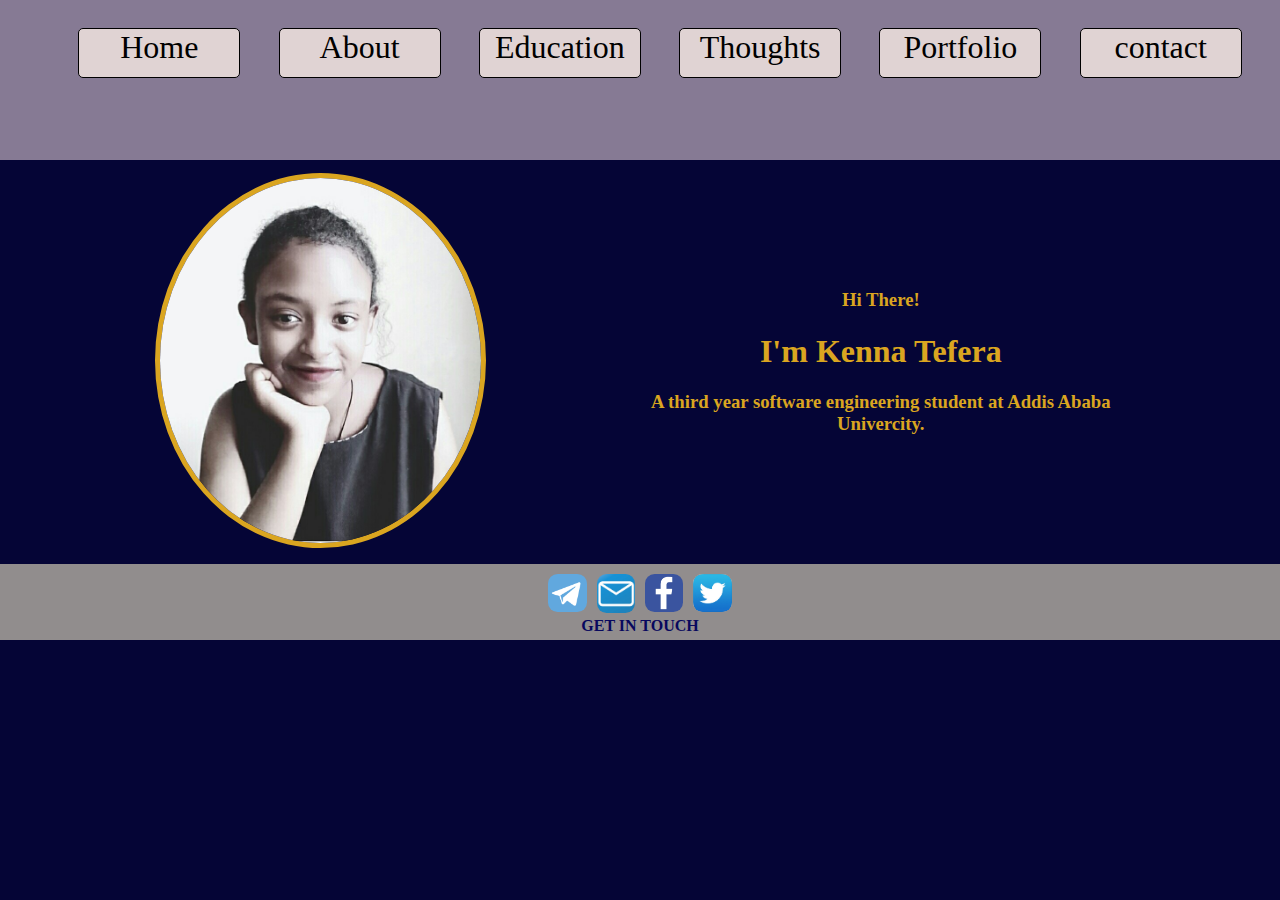
<file: index.html>
<!DOCTYPE html>
<html lang="en">
<head>

    <meta charset="UTF-8">
    <meta http-equiv="X-UA-Compatible" content="IE=edge">
    <meta name="viewport" content="width=device-width, initial-scale=1.0">
    <title>My website</title>
    <link rel="stylesheet" href="css/project.css">
</head>
<body>
    <header>
        <nav>  
            <ul>
                <div class="navcontainer">
                    <div class="navlist">
                        <li><a href="index.html">Home</a></li>
                    </div>
                    <div class="navlist">
                        <li><a href="html/About.html" >About</a></li>
                    </div>
                    <div class="navlist">
                        <li><a href="html/Education.html" >Education</a></li>
                    </div>
                    <div class="navlist">
                        <li><a href="html/Thoughts.html" >Thoughts</a></li>
                    </div>
                    <div class="navlist">
                        <li><a href="html/portfolio.html"> Portfolio</a></li> 
                    </div>
                    <div class="navlist">
                        <li><a href="html/Contact.html">contact</a></li>
                    </div>
                </div>
            </ul>  
        </nav>
    </header>
    <main>
        <div class="homeprof">
            <div class="proflex1">
                <img id="profile" src="images/myphoto.jpg" alt="profile photo" />
            </div>
        <div class="proflex2">
            <h3 id="head">Hi There!</h3>
            <h1 class="profmes">I'm Kenna Tefera</h1>
            <h3 class="profmes">A third year software engineering student at Addis Ababa Univercity.</h3>
        </div>
        </div>
    </main>
    <footer>
        <div class="iconcontainer">
            <div class="icon"><a href="https://t.me/Solo_stylish" target="_blank"><img src="images/telegramicon1.jpg" alt="telegram"/></a></div>
            <div class="icon"><a href="mailto:annatefera3@gmail.com" target="_blank"><img src="images/emailicon1.jpg" alt="email"/></a></div>
            <div class="icon"><a href="https://www.facebook.com/tesfaye.adugna.16100921" target="_blank"><img src="images/facebook.jpg" alt="facebook"/></a></div>
            <div class="icon"><a href="https://twitter.com/TesfishAdugna" target="_blank"><img src="images/twitter.jpg" alt="twitter"/></a></div>
        </div>
        <diV class="footernote"><a href="https://t.me/Solo_stylish" target="_blank"><STRONG>GET IN TOUCH</STRONG></a></diV>
    </footer>     
</body>
</html>
</file>
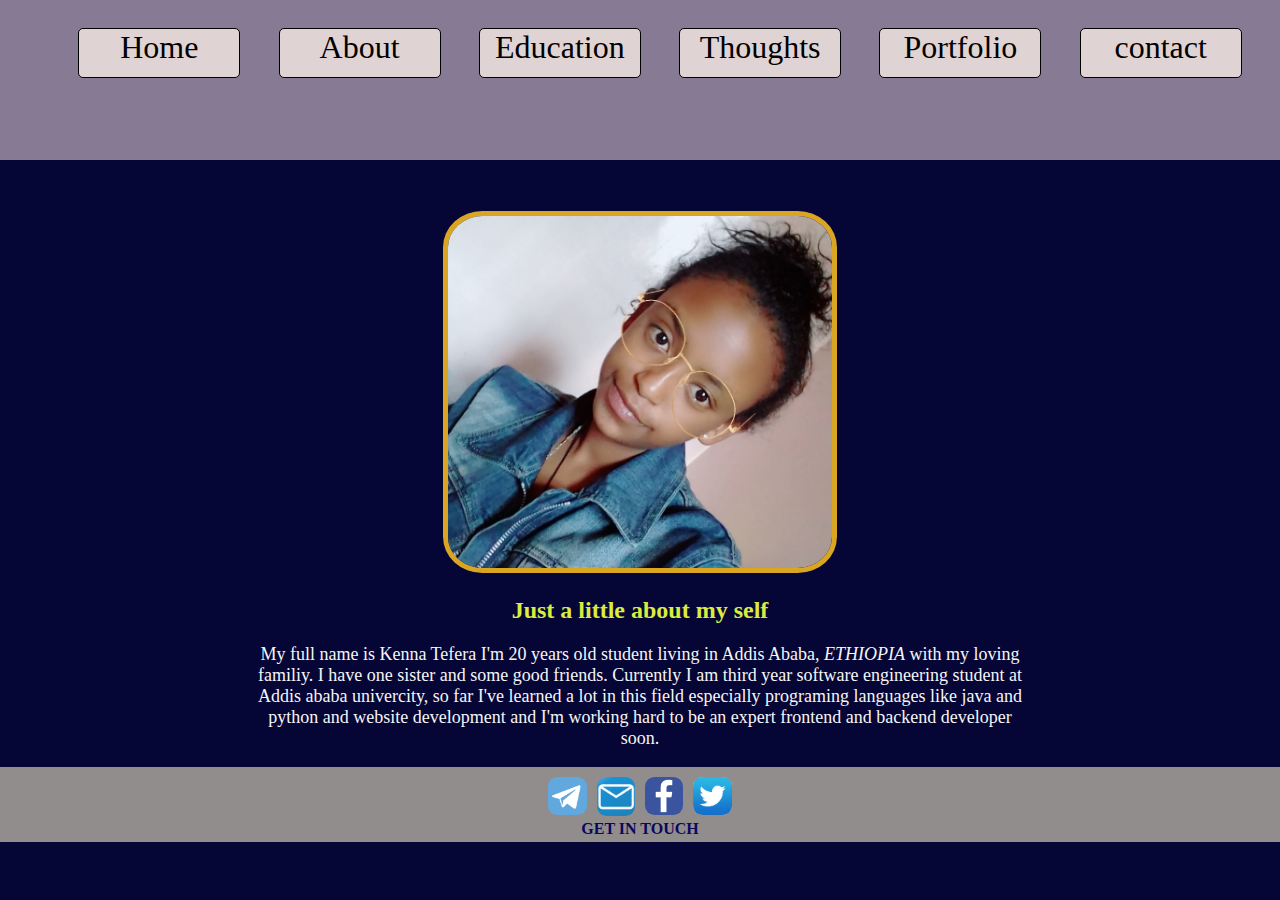
<file: html/About.html>
<!DOCTYPE html>
<html lang="en">
<head>
    <meta charset="UTF-8">
    <meta http-equiv="X-UA-Compatible" content="IE=edge">
    <meta name="viewport" content="width=device-width, initial-scale=1.0">
    <title>Document</title>
    <link rel="stylesheet" href="../css/project.css">
</head>
<body>
    <header>
        <nav>
            <ul>
                <div class="navcontainer">
                    <div class="navlist">
                        <li><a href="../index.html">Home</a></li>
                    </div>
                    <div class="navlist">
                        <li><a href="About.html" >About</a></li>
                    </div>
                    <div class="navlist">
                        <li><a href="Education.html" >Education</a></li>
                    </div>
                    <div class="navlist">
                        <li><a href="Thoughts.html" >Thoughts</a></li>
                    </div>
                    <div class="navlist">
                        <li><a href="portfolio.html"> Portfolio</a></li> 
                    </div>
                    <div class="navlist">
                        <li><a href="Contact.html">contact</a></li>
                    </div>
                </div>
            </ul>
        </nav>
    </header>
    <main >
        <img id="aboutphoto" src="../images/about1.jpg" alt="my photo"/>
        <h2>Just a little about my self</h2>
        <div class="aboutpara"><p>My full name is Kenna Tefera I'm 20 years old student living in Addis Ababa, <em>ETHIOPIA</em>
           with my loving familiy. I have one sister and some good friends. Currently I am third year software engineering student
           at Addis ababa univercity, so far I've learned a lot in this field especially programing languages like java and python and website development
            and I'm working hard to be an expert frontend and backend developer soon.</p></div>
    </main>
    <footer>
        <div class="iconcontainer">
            <div class="icon"><a href="https://t.me/Solo_stylish" target="_blank"><img src="../images/telegramicon1.jpg" alt="telegram"/></a></div>
            <div class="icon"><a href="mailto:annatefera3@gmail.com" target="_blank"><img src="../images/emailicon1.jpg" alt="email"/></a></div>
            <div class="icon"><a href="https://www.facebook.com/tesfaye.adugna.16100921" target="_blank"><img src="../images/facebook.jpg" alt="facebook"/></a></div>
            <div class="icon"><a href="https://twitter.com/TesfishAdugna" target="_blank"><img src="../images/twitter.jpg" alt="twitter"/></a></div>
        </div>
        <diV class="footernote"><a href="https://t.me/Solo_stylish" target="_blank"><STRONG>GET IN TOUCH</STRONG></a></diV>
    </footer>
</body>
</html>
</file>
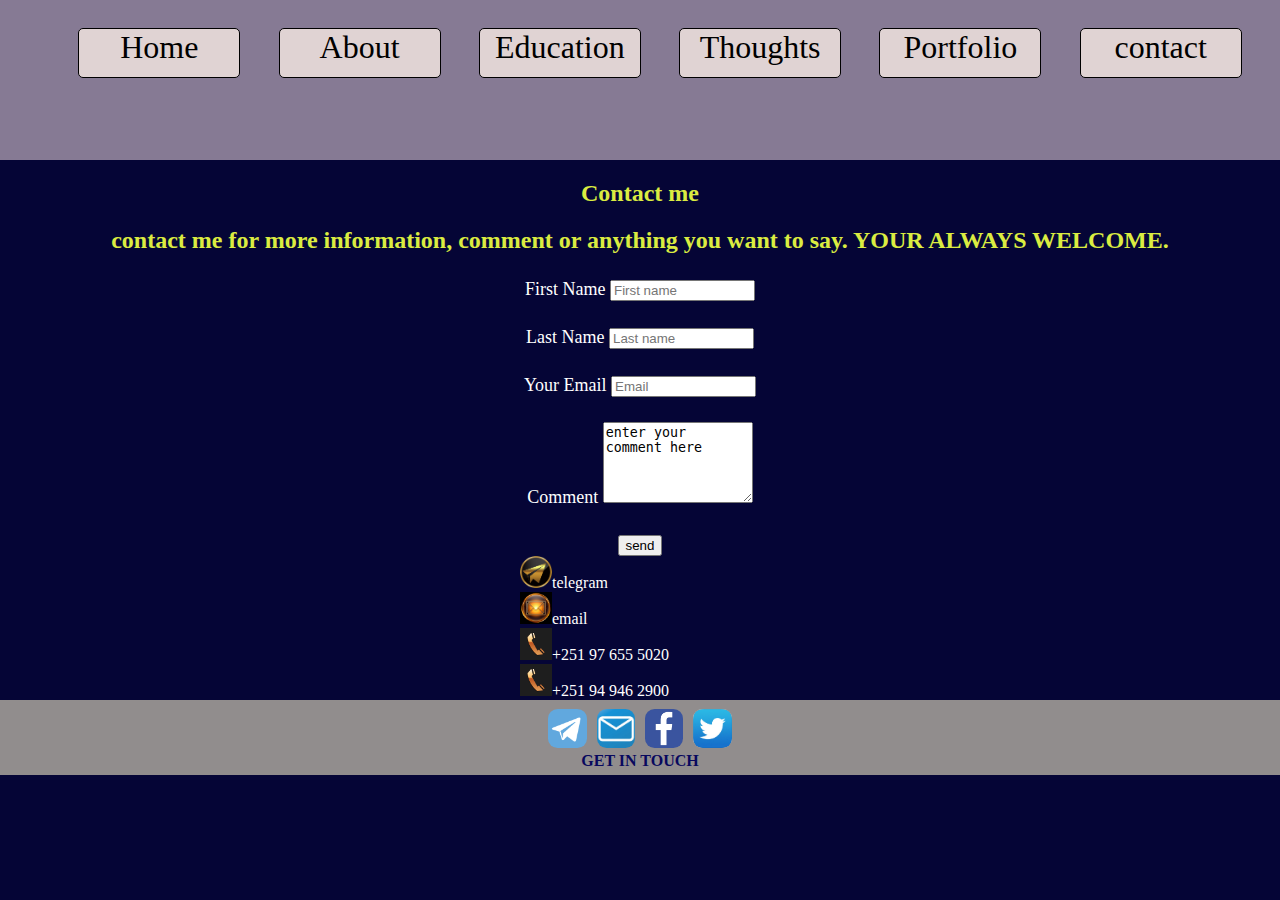
<file: html/Contact.html>
<!DOCTYPE html>
<html lang="en">
<head>
    <meta charset="UTF-8">
    <meta http-equiv="X-UA-Compatible" content="IE=edge">
    <meta name="viewport" content="width=device-width, initial-scale=1.0">
    <title>Document</title>
    <link rel="stylesheet" href="../css/project.css">
</head>
<body>
    <header>
        <nav>
            <ul>
               
                <div class="navcontainer">
                    <div class="navlist">
                        <li><a href="../index.html">Home</a></li>
                    </div>
                    <div class="navlist">
                        <li><a href="About.html" >About</a></li>
                    </div>
                    <div class="navlist">
                        <li><a href="Education.html" >Education</a></li>
                    </div>
                    <div class="navlist">
                        <li><a href="Thoughts.html" >Thoughts</a></li>
                    </div>
                    <div class="navlist">
                        <li><a href="portfolio.html"> Portfolio</a></li> 
                    </div>
                    <div class="navlist">
                        <li><a href="Contact.html">contact</a></li>
                    </div>
                </div>
            </ul>
        </nav>
    </header>
    <main>
    <h2>Contact me </h2> 
        <h2> contact me for more information, comment or anything you want to say. YOUR ALWAYS WELCOME.</h2>
         <div class="formcontainer" >
             <div class="form">
                 <form action="http://www.example.com" method="get">
                     <label for="name"><span class="labels">First Name</span></label>
                     <input id="name" type="text" name="name" size="15" placeholder="First name" maxlength="30"/>
                </form>
             </div>
            <div class="form">
                <form action="http://www.example.com" method="get">
                    <label for="lname"><span class="labels">Last Name</span></label>
                    <input id="lname" type="text" name="name" size="15" placeholder="Last name" maxlength="30"/>
               </form>
            </div>
            <div class="form">
                <form action="http://www.example.com/profile.php" method="get">
                    <label for="email"><span class="labels"> Your Email</span></label>
                    <input id="email" type="email" name="email" size="15" placeholder="Email" maxlength="30" />
                </form>
            </div>
            <div class="form">
                <form action="http://www.example.com/profile.php" method="get">
                    <label for="comment"><span class="labels">Comment</span></label>
                   <textarea id="comment" name="comments" cols="16" rows="5" >enter your comment here</textarea>
                </form> 
            </div>
            <div class="form">
                <form action="http://www.example.com/profile.php" method="get">
                   <input type="submit" value="send" />
                </form>
            </div>
        </div>
            <div class="contacticon">
                <div> <a href="https://t.me/Solo_stylish" target="_blank"><img src="../images/telegramicon2.png" alt="telegram icon"/>telegram</a></div>
                <div><a href="mailto:annatefera3@gmail.com" target="_blank"><img src="../images/emailicon.jpg" alt=" email icon"/>email</a></div>
                <div><a href="tel:+251976555020" target="_blank"><img src="../images/phoneicon.jpg" alt="phone icon"/>+251 97 655 5020</a></div>
                <div><a href="tel:+251949462900" target="_blank"><img src="../images/phoneicon.jpg" alt="second phone icon"/>+251 94 946 2900</a></div>
            </div>
    </main>
    <footer>
        <div class="iconcontainer">
            <div class="icon"><a href="https://t.me/Solo_stylish" target="_blank"><img src="../images/telegramicon1.jpg" alt="telegram"/></a></div>
            <div class="icon"><a href="mailto:annatefera3@gmail.com" target="_blank"><img src="../images/emailicon1.jpg" alt="email"/></a></div>
            <div class="icon"><a href="https://www.facebook.com/tesfaye.adugna.16100921" target="_blank"><img src="../images/facebook.jpg" alt="facebook"/></a></div>
            <div class="icon"><a href="https://twitter.com/TesfishAdugna" target="_blank"><img src="../images/twitter.jpg" alt="twitter"/></a></div>
        </div>
        <diV class="footernote"><a href="https://t.me/Solo_stylish" target="_blank"><STRONG>GET IN TOUCH</STRONG></a></diV>
    </footer>
</body>
</html>
</file>
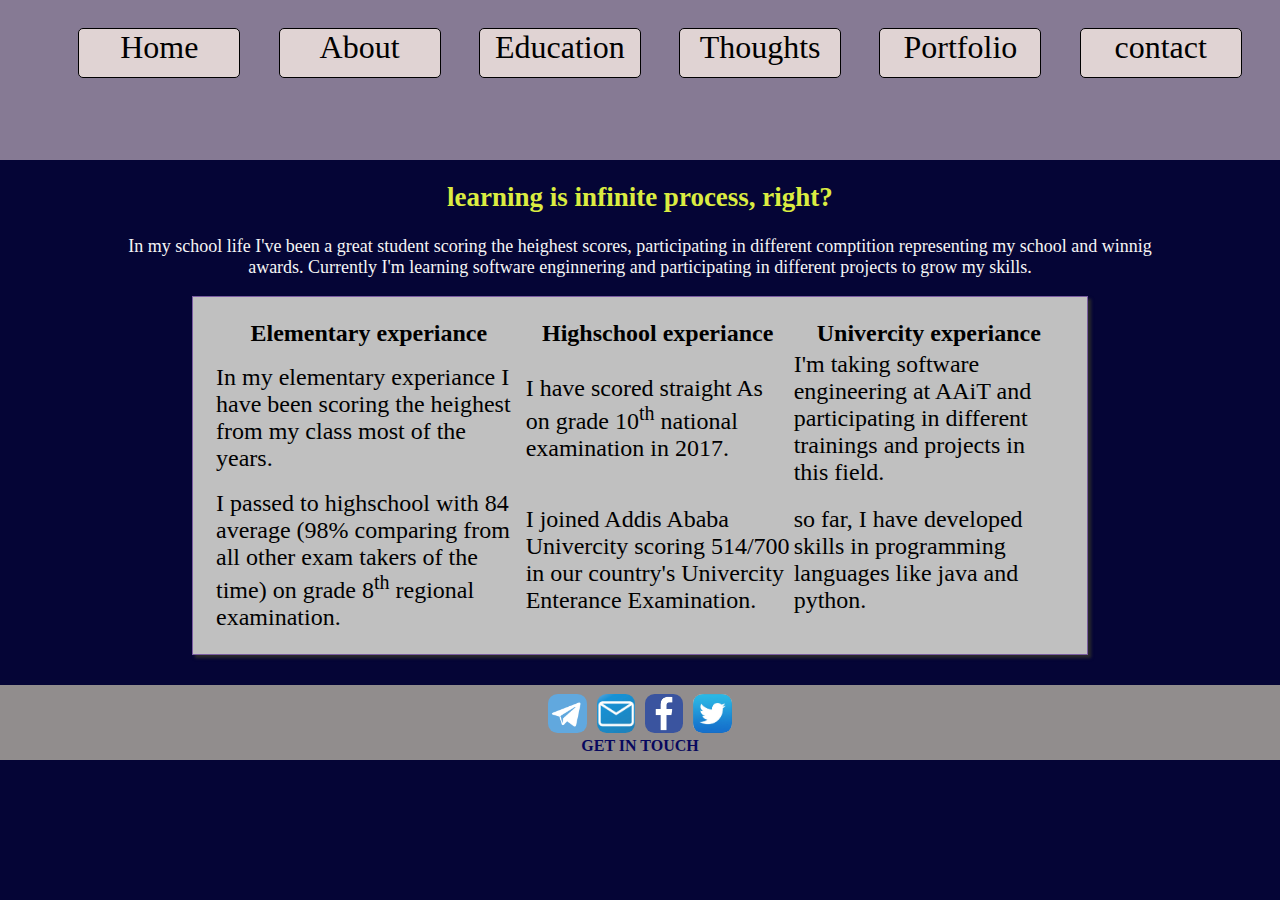
<file: html/Education.html>
<!DOCTYPE html>
<html lang="en">
<head>
    
    <meta charset="UTF-8">
    <meta http-equiv="X-UA-Compatible" content="IE=edge">
    <meta name="viewport" content="width=device-width, initial-scale=1.0">
    <title>Document</title>
    <link rel="stylesheet" href="../css/project.css">
</head>
<body>
    <header>
        <nav>
            <ul>
                <div class="navcontainer">
                    <div class="navlist">
                        <li><a href="../index.html">Home</a></li>
                    </div>
                    <div class="navlist">
                        <li><a href="About.html" >About</a></li>
                    </div>
                    <div class="navlist">
                        <li><a href="Education.html" >Education</a></li>
                    </div>
                    <div class="navlist">
                        <li><a href="Thoughts.html" >Thoughts</a></li>
                    </div>
                    <div class="navlist">
                        <li><a href="portfolio.html"> Portfolio</a></li> 
                    </div>
                    <div class="navlist">
                        <li><a href="Contact.html">contact</a></li>
                    </div>
                </div>
            </ul>
        </nav>
    </header>
    <main id="edupara">
        <h2>learning is infinite process, right?</h2>
        <p> In my school life I've been a great student scoring the heighest scores, participating in different comptition representing my school and winnig awards.
            Currently I'm learning software enginnering and participating in different projects to grow my skills.   </p>
    </main>
     <table id="table">
         <thead>
             <th>Elementary experiance</th>
             <th>Highschool experiance</th>
             <th>Univercity experiance</th>
        </thead>
        <tr>
            <td>In my elementary experiance I have been scoring the heighest from my class most of the years. </td>
            <td>I have scored straight As on grade 10<sup>th</sup> national examination in 2017. </td>
            <td>I'm taking software engineering at AAiT and participating in different trainings and projects in this field.    </td>
        </tr>
        <tr>
            <td>I passed to highschool with 84 average (98% comparing from all other exam takers of the time) on  grade 8<sup>th</sup> regional examination.</td>
            <td>I joined Addis Ababa Univercity scoring 514/700 in our country's Univercity Enterance Examination. </td>
            <td> so far, I have developed skills in programming languages like java and python. </td>
        </tr>
    </table>
    <footer>
        <div class="iconcontainer">
            <div class="icon"><a href="https://t.me/Solo_stylish" target="_blank"><img src="../images/telegramicon1.jpg" alt="telegram"/></a></div>
            <div class="icon"><a href="mailto:annatefera3@gmail.com" target="_blank"><img src="../images/emailicon1.jpg" alt="email"/></a></div>
            <div class="icon"><a href="https://www.facebook.com/tesfaye.adugna.16100921" target="_blank"><img src="../images/facebook.jpg" alt="facebook"/></a></div>
            <div class="icon"><a href="https://twitter.com/TesfishAdugna" target="_blank"><img src="../images/twitter.jpg" alt="twitter"/></a></div>
        </div>
        <diV class="footernote"><a href="https://t.me/Solo_stylish" target="_blank"><STRONG>GET IN TOUCH</STRONG></a></diV>
    </footer>
    
</body>
</html>
</file>
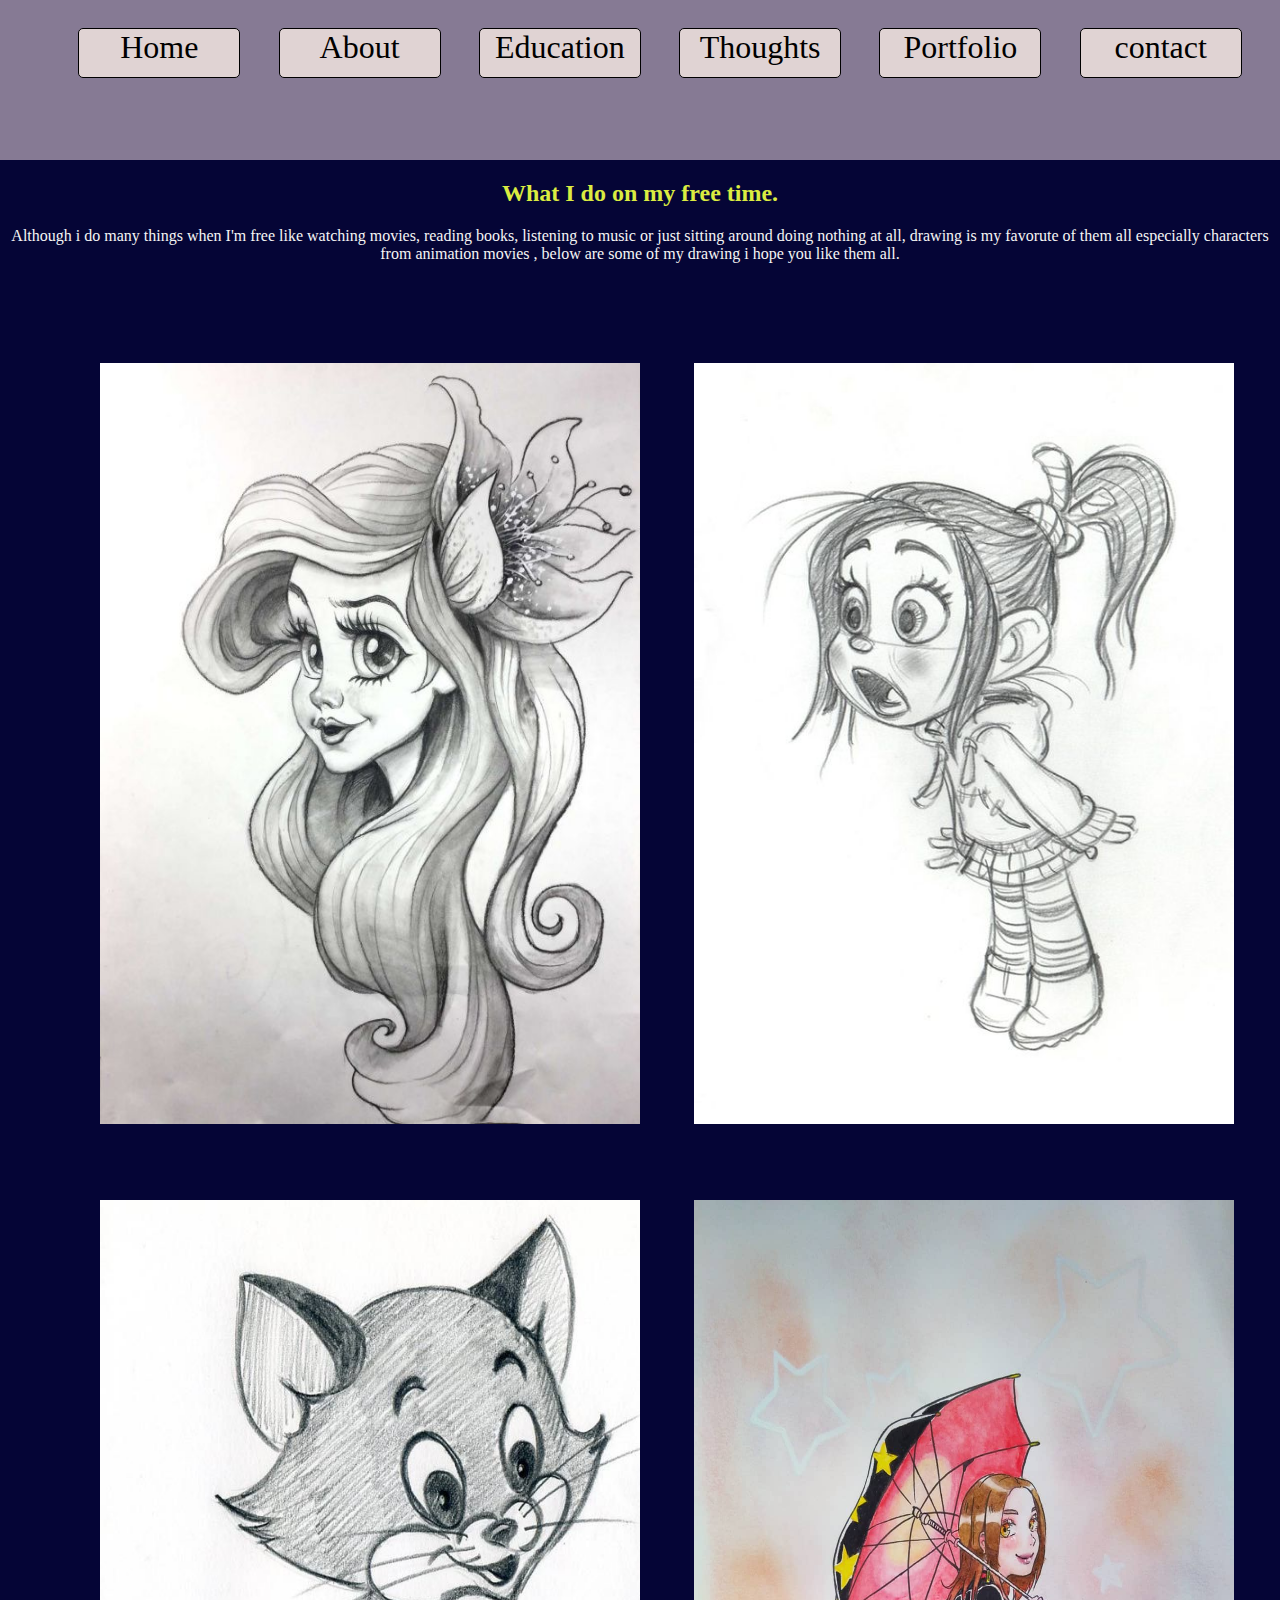
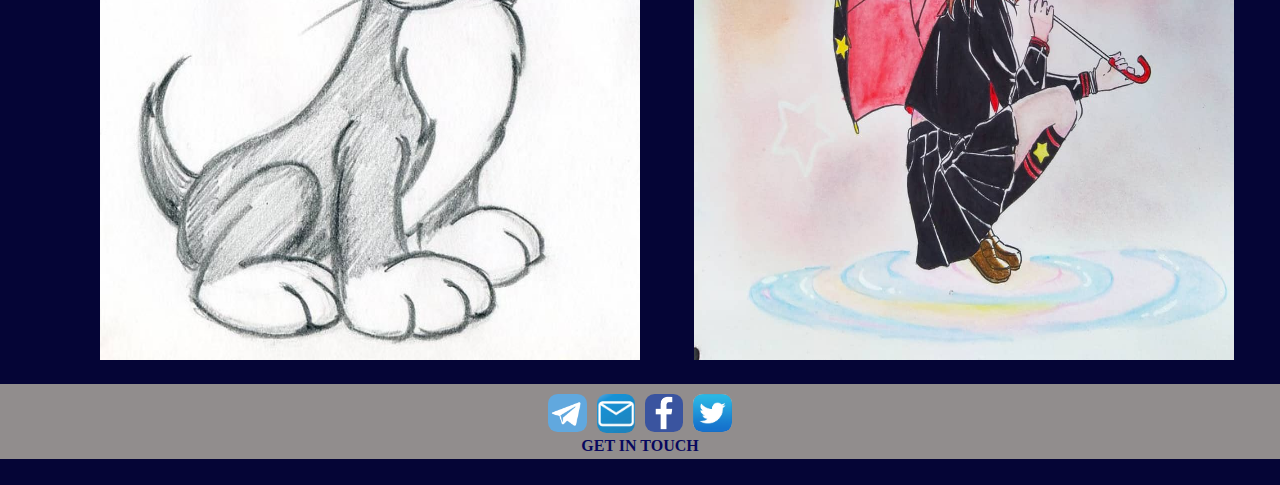
<file: html/portfolio.html>
<!DOCTYPE html>
<html lang="en">
<head>
    <meta charset="UTF-8">
    <meta http-equiv="X-UA-Compatible" content="IE=edge">
    <meta name="viewport" content="width=device-width, initial-scale=1.0">
    <title>Document</title>
    <link rel="stylesheet" href="../css/project.css">
</head>
<body>
    <header>
        <nav>
            <ul>
                
                <div class="navcontainer">
                    <div class="navlist">
                        <li><a href="../index.html">Home</a></li>
                    </div>
                    <div class="navlist">
                        <li><a href="About.html" >About</a></li>
                    </div>
                    <div class="navlist">
                        <li><a href="Education.html" >Education</a></li>
                    </div>
                    <div class="navlist">
                        <li><a href="Thoughts.html" >Thoughts</a></li>
                    </div>
                    <div class="navlist">
                        <li><a href="portfolio.html"> Portfolio</a></li> 
                    </div>
                    <div class="navlist">
                        <li><a href="Contact.html">contact</a></li>
                    </div>
                </div>
            </ul>
        </nav>
    </header>
    <main>
        <h2>What I do on my free time.</h2>
        <p>Although i do many things when I'm free like watching movies, reading books, listening to music or just 
            sitting around doing nothing at all, drawing is my favorute of them all especially characters from
             animation movies , below are some of my drawing i hope you like them all.</p>
       <div id="picture"> 
           <div class="pic"><img src="../images/pic5.jpg" alt="girl drawing" width="100%" height="100%"/></div>   
           <div class="pic"><img src="../images/pic9.png" alt="cartoon drawing" width="100%" height="100%"/></div>
           <div class="pic"><img src="../images/pic7.jpg" alt="tom drawing" width="100%" height="100%"/></div>   
           <div class="pic"><img src="../images/pic6.jpg" alt="girl in rain drawing" width="100%" height="100%"/></div>
       </div>   
    </main>
    <footer>
        <div class="iconcontainer">
            <div class="icon"><a href="https://t.me/Solo_stylish" target="_blank"><img src="../images/telegramicon1.jpg" alt="telegram"/></a></div>
            <div class="icon"><a href="mailto:annatefera3@gmail.com" target="_blank"><img src="../images/emailicon1.jpg" alt="email"/></a></div>
            <div class="icon"><a href="https://www.facebook.com/tesfaye.adugna.16100921" target="_blank"><img src="../images/facebook.jpg" alt="facebook"/></a></div>
            <div class="icon"><a href="https://twitter.com/TesfishAdugna" target="_blank"><img src="../images/twitter.jpg" alt="twitter"/></a></div>
        </div>
        <diV class="footernote"><a href="https://t.me/Solo_stylish" target="_blank"><STRONG>GET IN TOUCH</STRONG></a></diV>
    </footer>
</body>
</html>
</file>
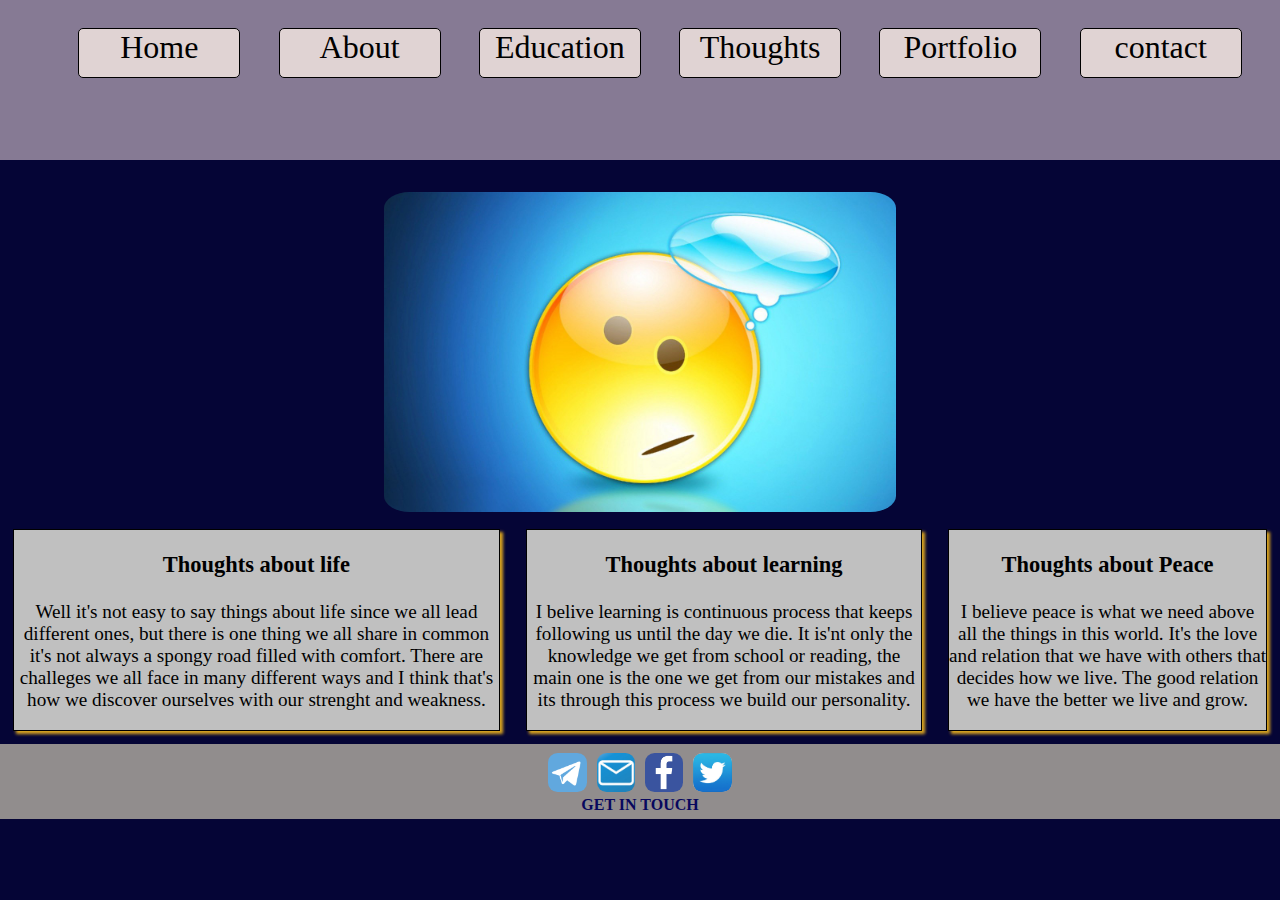
<file: html/Thoughts.html>
<!DOCTYPE html>
<html lang="en">
<head>
    <meta charset="UTF-8">
    <meta http-equiv="X-UA-Compatible" content="IE=edge">
    <meta name="viewport" content="width=device-width, initial-scale=1.0">
    <title>Document</title>
    <link rel="stylesheet" href="../css/project.css">
</head>
<body>
    <header>
        <nav>
            <ul>
               
                <div class="navcontainer">
                    <div class="navlist">
                        <li><a href="../index.html">Home</a></li>
                    </div>
                    <div class="navlist">
                        <li><a href="About.html" >About</a></li>
                    </div>
                    <div class="navlist">
                        <li><a href="Education.html" >Education</a></li>
                    </div>
                    <div class="navlist">
                        <li><a href="Thoughts.html" >Thoughts</a></li>
                    </div>
                    <div class="navlist">
                        <li><a href="portfolio.html"> Portfolio</a></li> 
                    </div>
                    <div class="navlist">
                        <li><a href="Contact.html">contact</a></li>
                    </div>
                </div>
            </ul>
        </nav>
    </header>
    <main>
        <img id="emoji" src="../images/emoji3.jpg" alt=" thinking emoji" width="40%"/>
    <div id="container">
        <div class="thoughts">
            <h3> Thoughts about life </h3>
            <p>Well it's not easy to say things about life since we all lead different ones,
                 but there is one thing we all share in common it's not always a spongy road filled with comfort. 
                 There are challeges we all face in many different ways and I think that's how we discover ourselves 
                 with our strenght and weakness. </p>
        </div>
        <div class="thoughts">
            <h3> Thoughts about learning </h3>
            <p>I belive learning is continuous process that keeps following us until the day we die. It is'nt only the knowledge
                we get from school or reading, the main one is the one we get from our mistakes and its through this process we build our personality.
            </p>
        </div>
        <div class="thoughts">   
            <h3> Thoughts about Peace</h3>
            <p>I believe peace is what we need above all the things in this world. It's the love and relation that we have with others 
                that decides how we live. The good relation we have the better we live and grow. </p>
         </div>  
     </div>         
    </main>
    <footer>
        <div class="iconcontainer">
            <div class="icon"><a href="https://t.me/Solo_stylish" target="_blank"><img src="../images/telegramicon1.jpg" alt="telegram"/></a></div>
            <div class="icon"><a href="mailto:annatefera3@gmail.com" target="_blank"><img src="../images/emailicon1.jpg" alt="email"/></a></div>
            <div class="icon"><a href="https://www.facebook.com/tesfaye.adugna.16100921" target="_blank"><img src="../images/facebook.jpg" alt="facebook"/></a></div>
            <div class="icon"><a href="https://twitter.com/TesfishAdugna" target="_blank"><img src="../images/twitter.jpg" alt="twitter"/></a></div>
        </div>
        <diV class="footernote"><a href="https://t.me/Solo_stylish" target="_blank"><STRONG>GET IN TOUCH</STRONG></a></diV>
    </footer>
</body>
</html>
</file>
<file: css/project.css>
body{
    margin: 0;
    background-color:rgb(5, 5, 54); 
}
header{
    height: 10em;
    margin-left: 0;
    margin-right: 0;
    margin-top: -2%;
    padding-top: 2%;
    background-color:rgb(134, 122, 148); 
}
main{
    text-align: center;
}
li{
    list-style: none;
}
a{
    text-decoration: none;
    color: black;
}
.navcontainer{
    display: flex;
    justify-content: space-evenly;
}
.navlist{
    background-color: whitesmoke; 
    border: 1px solid;
    border-radius: 5px;
    width: 5em;
    height: 2em;
    text-align: center;
    margin-top: 1%;
}
.navlist:hover{
    background-color:whitesmoke;
}
nav li a{
    font-size: xx-large;
}
#head{
    color:goldenrod;
    font-family:cursive;
}
.homeprof{
    display: flex;
    flex-direction: row;
}
.proflex2{
    margin: auto;
    padding-right: 10em;
}
#profile{
    border-radius:100%; 
    max-width: 50%;
    border:  5px goldenrod solid;
    margin-top: 2%;
    margin-bottom: 2%;
}
.profmes{
    color:goldenrod;
}
footer{
    text-align: center; 
    background-color:rgb(145, 141, 141);
    padding-bottom: 0.3em;
    padding-top: 0.1em; 
    height: fit-content;
}
.iconcontainer{
    display: flex;
    justify-content: center;
    gap: 10px;
    margin-top:0.5em;
}
.icon img{
    width: 3vw;
    border-radius: 25%;
}
.icon img:hover{
    -webkit-transform: scale(1.5);
    transform:scale(1.3);
    border-radius: 100%;
}
.footernote a{
    color:rgb(8, 8, 94);
}
.footernote a:hover{
    background-color: rgb(184, 172, 172);
}
#aboutphoto{
    margin-top: 4%;
    border-radius:10%; 
    max-width: 30%;
    border:  5px goldenrod solid;
}
.aboutpara{
    margin-left: 20%;
    margin-right: 20%;
    font-size: large;
}
#edupara{
    font-size:large;
    margin: 0 10%;
}
#table{
    border: 1px solid;
    box-shadow: goldenrod 3px 3px 3px;
    max-width: 70%;
    background-color: silver;
    font-size: x-large;
    border: 1px solid rgb(122, 92, 161) ;
    box-shadow: 3px 3px 3px rgb(44, 44, 44);
    margin: 10px auto 30px auto;
    padding: 20px;
}
.thoughts{
    border: 1px solid;
    margin: 1%;
    background-color: silver;
    box-shadow: goldenrod 3px 3px 3px ;
    font-size: larger;
}
.thoughts p{
    color: black;
}
#emoji{
    margin-top: 2em;
    border-radius: 5%;
}
#container{
    display:flex;
}
#picture{
    margin:100px;
    display: grid;
    grid-template-rows:50% 50%;
    grid-template-columns:50% 50%;
    grid-gap: 5% 5%;
}
.form{
     margin-top:2%;
    font-size: large; 
}
.labels{
    color: white;
}
.contacticon a{
    color: white;
}
.contacticon a img:hover{
    -webkit-transform: scale(1.5);
    transform:scale(1.3);
    border-radius: 100%;
}
.contacticon{
    width: 15em;
    margin: auto;
    display: flex;
    flex-direction: column;
    text-align: start;
}
.contacticon img{
    width: 2em;
}
p{
    color: whitesmoke;
}
h2{
    color:rgb(219, 236, 65);
}
 
@media screen and (min-width: 1100px){
    .navlist{
        background-color: rgb(224, 211, 211); 
        border: 1px solid;
        border-radius: 5px;
        width: 10em;
        height: 3em;
        text-align: center;
    }
    nav a:hover{
        font-size: 2.5em;
        color: rgb(17, 17, 15);
        transition-duration: 1s;
    }
}
@media screen and (max-width: 1100px){
    .homeprof{
        display: flex;
        flex-direction: column;
    }
    .proflex2{
        padding-left: 10em;
    }
    .navlist{
        margin-bottom: 5em;
        font-size: xx-large;
        margin-right: 0.5em;
        height: fit-content;
    }
    .navlist:hover{
        background-color: rgb(250, 239, 221)}

}
@media screen and (max-width: 800px){
    header{
        height: fit-content;
    }
    .homeprof{
        display: flex;
        flex-direction:column;
    }  
    .proflex2{
        padding-left: 10em;
    }
    .navcontainer{
        display:flex;
        flex-wrap: wrap;
    }
    .navlist{
        margin-bottom: 2px;
        height: fit-content;   
    }
.navlist:hover{
    background-color: rgb(250, 239, 221);
    }
}
@media screen and (max-width: 600px){
    .homeprof{
        display: flex;
        flex-direction: column;
    }
    .navcontainer{
        display: grid;
        grid-template-columns: 50% 50%;
    }
    .navlist:hover{
        background-color: rgb(250, 239, 221);
    }
    .navlist{
        margin-bottom: 0.5em;
        height: fit-content;
    }
    #container{
        display: flex;
        flex-direction: column;
    }
    #picture{
        display: grid;
        grid-template-columns: 100%;
        grid-template-rows: 1fr 1fr 1fr 1fr;
        margin: 4em;
        row-gap: 2em;
    }
    .pic{
        height: 15em;
    }
    .icon img{
        width: 5vw;
        border-radius: 25%;
    }
}
@media screen and (max-width: 450px){
    .homeprof{
        display: flex;
        flex-direction: column;
        margin-left: -3.5em;
    }
    .navcontainer{
        display: grid;
        grid-template-columns: 50% 50%;
    }
    .navlist{
        margin-bottom: 1em;
        height: fit-content; 
    }
    #container{
        display: flex;
        flex-direction: column;
    }
    #picture{
        display: grid;
        grid-template-columns: 100%;
        grid-template-rows: 1fr 1fr 1fr 1fr;
        margin: 2em;
        row-gap: 2em;
    }
    .pic{
        height: 15em;
    }
    .icon img{
        width: 5vw;
        border-radius: 25%;
    }
    #table{
        font-size: small;
    }
}
</file>
